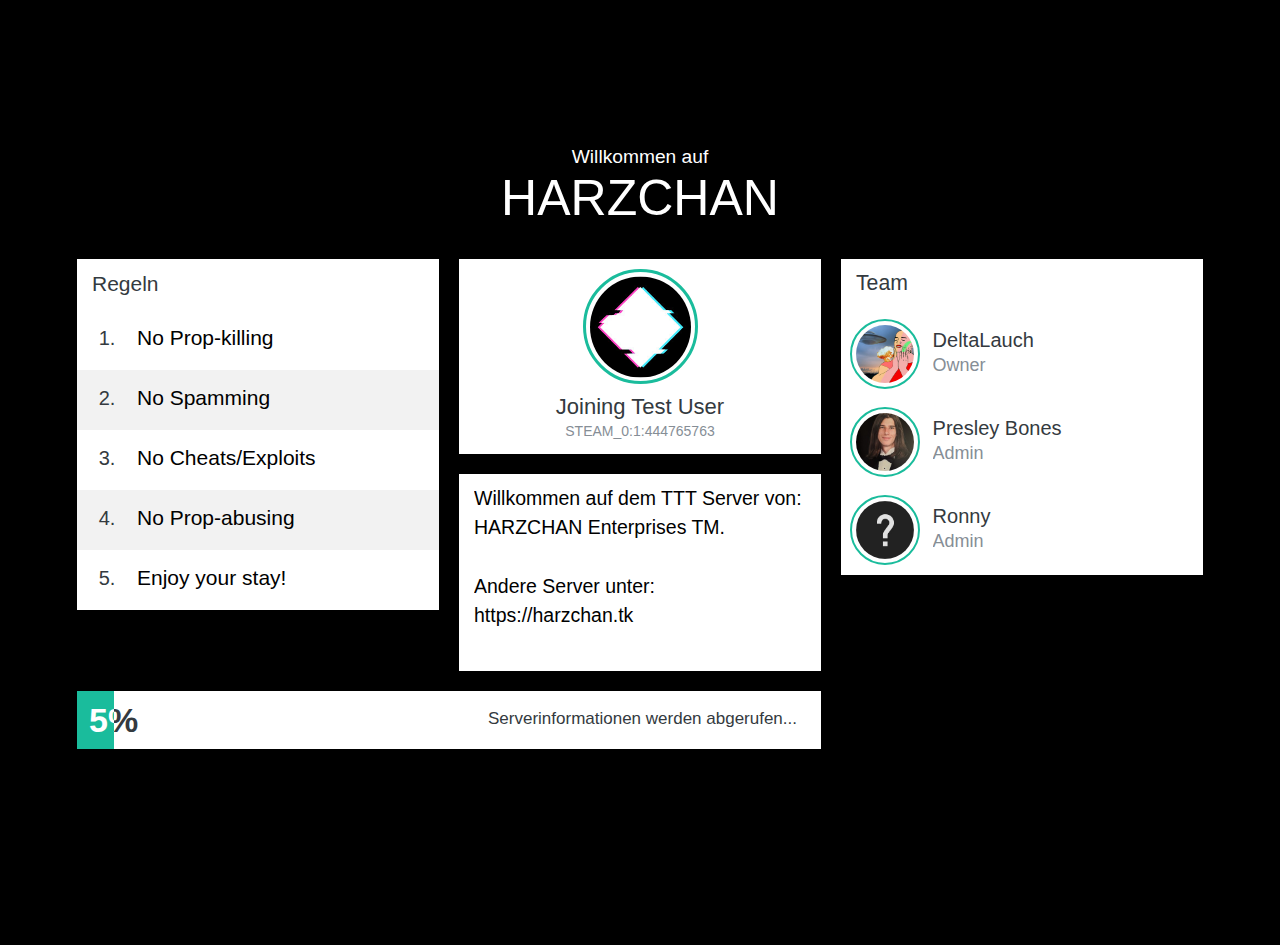
<file: loading2/index.html>
<!DOCTYPE html>
<html lang="en"><head><meta http-equiv="Content-Type" content="text/html; charset=UTF-8">
    
    <meta name="viewport" content="width=1024, initial-scale=1, shrink-to-fit=no">
    <meta name="author" content="">

    <title>HARZCHAN</title>

    <meta name="theme-color" content="#1abc9c">

    <link href="./index_files/normalize.css" rel="stylesheet">

    <link href="./index_files/bootstrap.min.css" rel="stylesheet">

    <link href="./index_files/loadingscreen-base.css" rel="stylesheet">
    
     <link href="./index_files/load.css" rel="stylesheet">

    <link rel="stylesheet" href="./index_files/all.css" integrity="sha384-/rXc/GQVaYpyDdyxK+ecHPVYJSN9bmVFBvjA/9eOB+pb3F2w2N6fc5qB9Ew5yIns" crossorigin="anonymous">

    <style>

  .text-left-layout-progress{
    padding-top: 0.6rem !important;
  }

  .text-right-layout-progress{
    padding-top: 0.6rem !important;
  }

  @media screen and (max-width: 1152px), screen and (max-height: 745px) {

  	.text-left-layout-progress{
    padding-top: 0.46rem !important;
  }

  .text-right-layout-progress{
    padding-top: 0.45rem !important;
  }

  }

  #bg, #bg img, #bg2{
    transition: 2s filter linear;
-webkit-transition: 2s -webkit-filter linear;
-moz-transition: 2s -moz-filter linear;
-ms-transition: 2s -ms-filter linear;
-o-transition: 2s -o-filter linear;
  }

    html,body{
      margin: 0;
      width: 100%;
      height: 100%;
      overflow: hidden;
    }

    body{
      background: #000;
    }


  </style>
  <link rel="preconnect" href="https://fonts.gstatic.com/">
  <link href="./index_files/css2" rel="stylesheet">
  <style>
  	.loading-screen,.now-playing-text{
  		font-family: 'Open Sans', sans-serif; font-weight: 800
  	}
  </style>

  </head>

  <body>

    <div id="loader-wrapper" style="display: none;">
      <div id="loader"></div>
  </div>

  
  	
    
        
   

	
  
    

<link href="./index_files/default.css" rel="stylesheet">
<div class="loading-screen loading-screen-demo">
      <div class="title-info">
        <h4 class="my-0 py-0" style="color: #ffffff">Willkommen auf</h4>
        <h1 class="my-0 py-0" style="color: #ffffff">HARZCHAN</h1>
      </div>
            <div class="rules-info" style="background-color: #ffffff">
        <div class="rules-info-header" style="background-color: #ffffff"><h5 class="my-0 py-0" style="color: #343a40">Regeln</h5></div>
        <div class="rules-item" style="background-color: #ffffff">
          <div class="rules-item-number">
            <h4 class="py-0 my-0" style="color: #343a40">1.</h4>
          </div>
          <div class="rules-item-text">
            <p class="lead" style="color: #000000">No Prop-killing</p>
          </div>
        </div>        <div class="rules-item rules-dark" style="background-color: #f2f2f2">
          <div class="rules-item-number">
            <h4 class="py-0 my-0" style="color: #343a40">2.</h4>
          </div>
          <div class="rules-item-text">
            <p class="lead" style="color: #000000">No Spamming</p>
          </div>
        </div>        <div class="rules-item" style="background-color: #ffffff">
          <div class="rules-item-number">
            <h4 class="py-0 my-0" style="color: #343a40">3.</h4>
          </div>
          <div class="rules-item-text">
            <p class="lead" style="color: #000000">No Cheats/Exploits</p>
          </div>
        </div>        <div class="rules-item rules-dark" style="background-color: #f2f2f2">
          <div class="rules-item-number">
            <h4 class="py-0 my-0" style="color: #343a40">4.</h4>
          </div>
          <div class="rules-item-text">
            <p class="lead" style="color: #000000">No Prop-abusing</p>
          </div>
        </div>        <div class="rules-item" style="background-color: #ffffff">
          <div class="rules-item-number">
            <h4 class="py-0 my-0" style="color: #343a40">5.</h4>
          </div>
          <div class="rules-item-text">
            <p class="lead" style="color: #000000">Enjoy your stay!</p>
          </div>
        </div>                </div>        <div class="user-info" style="background-color: #ffffff">
          <div class="user-info-img" style="border-color: #1abc9c">
            <img src="./index_files/b301117db48b92b032bb29b273f05533fa7ae7c8_full.jpg">
        </div>
          <div class="user-info-text">
            <h4 class="mb-0" style="color: #343a40">Joining Test User</h4>
            <p class="lead text-black my-0 pb-0" style="color: #868e96 !important">STEAM_0:1:444765763</p>
          </div>
        </div><div class="description-info" style="background-color: #ffffff">
          <p class="lead mb-0 pb-0" style="color: #000000">Willkommen auf dem TTT Server von:<br>
HARZCHAN Enterprises TM.<br>
<br>
Andere Server unter: https://harzchan.tk</p>
        </div>
                <div class="staff-info" style="background-color: #ffffff">
          <div class="staff-info-header" style="background-color: #ffffff"><h5 class="my-0 py-0" style="color: #343a40">Team</h5></div>
          <div class="staff-item" style="background-color: #ffffff">
          <div class="staff-item-img" style="border-color: #1abc9c">
            <img src="./index_files/b933eb3eb944c2f14dd779f1c4530917249af98a_full.jpg">
          </div>
          <div class="staff-item-text">
            <h4 class="my-0 py-0" style="color: #343a40">DeltaLauch</h4>
            <p class="lead" style="color: #868e96">Owner</p>
          </div>
        </div>        <div class="staff-item" style="background-color: #ffffff">
          <div class="staff-item-img" style="border-color: #1abc9c">
            <img src="./index_files/789ff799d8e8e90083caa41e528eea005d0089fb_full.jpg">
          </div>
          <div class="staff-item-text">
            <h4 class="my-0 py-0" style="color: #343a40">Presley Bones</h4>
            <p class="lead" style="color: #868e96">Admin</p>
          </div>
        </div>        <div class="staff-item" style="background-color: #ffffff">
          <div class="staff-item-img" style="border-color: #1abc9c">
            <img src="./index_files/fef49e7fa7e1997310d705b2a6158ff8dc1cdfeb_full.jpg">
          </div>
          <div class="staff-item-text">
            <h4 class="my-0 py-0" style="color: #343a40">Ronny</h4>
            <p class="lead" style="color: #868e96">Admin</p>
          </div>
        </div>
                </div>          <div class="progress-bar-n text-left" style="background-color: #ffffff">
        <h2 class="text-left-layout-progress" style="margin: 0; line-height: 1 !important; color: #343a40"><div style="display: inline-block;font-weight:600;padding-top: 2px;"><span id="percent">80</span>%</div><span class="progresstext text-right-layout-progress" id="progresstext">Workshop vollständig</span></h2>
          <div class="progress-bar-n-inner" id="progress-bar" style="background-color: rgb(26, 188, 156); width: 80%;"><div style="display: inline-block;"><h2 class="text-left-layout-progress" style="margin: 0; line-height: 1 !important; color: #ffffff"><div style="overflow: visible;display: inline-block;white-space: nowrap;font-weight:600; padding-top: 2px;"><span id="percent-loaded">80</span>%</div><span class="progresstext text-right-layout-progress" id="progresstext-loaded">Workshop vollständig</span></h2></div></div>
        </div>
              </div>
      <div style="background-size: cover; margin: 0px; padding: 0px; position: absolute; left: -5%; width: 110%; height: 110%; top: -5%; background-image: url(&quot;https://i.imgur.com/G8P8uMC.png&quot;); opacity: 0; filter: blur(8px);" id="bg">
      </div> 

      <div style="background-size: cover; margin: 0px; padding: 0px; position: absolute; left: -5%; width: 110%; height: 110%; top: -5%; background-image: url(&quot;https://i.imgur.com/G8P8uMC.png&quot;); background-repeat: no-repeat; filter: blur(8px);" id="bg2">
      </div>

    <script src="./index_files/jquery.min.js.Download"></script>

    <script type="text/javascript">
    $(document).ready(function(){
        $( "#loader-wrapper" ).fadeOut( "slow" );
      });
    $(function () {
  $("[data-toggle=popover]").popover({html:true})
  $("#upgrade-pro").popover('show')

})
  </script>

    <script type="text/javascript">

   document.getElementById("percent").innerHTML = "5";
   document.getElementById("percent-loaded").innerHTML = "5";

   $('#progress-bar').css({ "width" : "5%"});

   document.getElementById("progresstext").innerHTML = "Serverinformationen werden abgerufen...";
   document.getElementById("progresstext-loaded").innerHTML = "Serverinformationen werden abgerufen...";
</script>

      <script type="text/javascript">

        var bguse = ["https:\/\/i.imgur.com\/G8P8uMC.png"                ];
      </script>

           <script>
    	//Change Progress
	$(document).ready(function(){
	
	for (let progress = 0; progress < 11; progress++) {
		setTimeout( function timer(){
	
	if(progress == 1){


      var blurinit = false;
      if(blurinit == false){
        $('#bg, #bg2').css('filter','blur(8px)');
        $('#bg, #bg2').css('-webkit-filter','blur(8px)');
        blurinit = true;
      }

  
      
	$("#progress-bar").animate({width: '10%'});
	
	$('#percent').each(function() {
  var $this = $(this),
      countTo = 10;
  
  $({ countNum: $this.text()}).animate({
    countNum: countTo
  },

  {

    duration: 300,
    easing:'linear',
    step: function() {
      $this.text(Math.floor(this.countNum));
    },
    complete: function() {
      $this.text(this.countNum);
      //alert('finished');
    }

  });  
});
	
	}
	
	if(progress == 2){
		
	$("#progresstext").text("Addons werden geladen");
	$("#progress-bar").animate({width: '20%'});
	
	
	$('#percent').each(function() {
  var $this = $(this),
      countTo = 20;
  
  $({ countNum: $this.text()}).animate({
    countNum: countTo
  },

  {

    duration: 300,
    easing:'linear',
    step: function() {
      $this.text(Math.floor(this.countNum));
    },
    complete: function() {
      $this.text(this.countNum);
      //alert('finished');
    }

  });  
});
	
	}
	
	if(progress == 3){
	
	$("#progress-bar").animate({width: '30%'});
	
	
	$('#percent').each(function() {
  var $this = $(this),
      countTo = 30;
  
  $({ countNum: $this.text()}).animate({
    countNum: countTo
  },

  {

    duration: 300,
    easing:'linear',
    step: function() {
      $this.text(Math.floor(this.countNum));
    },
    complete: function() {
      $this.text(this.countNum);
      //alert('finished');
    }

  });  
});
	
	}
	
	if(progress == 4){
	
	$("#progress-bar").animate({width: '40%'});
	
	
	$('#percent').each(function() {
  var $this = $(this),
      countTo = 40;
  
  $({ countNum: $this.text()}).animate({
    countNum: countTo
  },

  {

    duration: 300,
    easing:'linear',
    step: function() {
      $this.text(Math.floor(this.countNum));
    },
    complete: function() {
      $this.text(this.countNum);
      //alert('finished');
    }

  });  
});
	
	}
	
	if(progress == 5){
	
	$("#progress-bar").animate({width: '50%'});
	
	
	$('#percent').each(function() {
  var $this = $(this),
      countTo = 50;
  
  $({ countNum: $this.text()}).animate({
    countNum: countTo
  },

  {

    duration: 300,
    easing:'linear',
    step: function() {
      $this.text(Math.floor(this.countNum));
    },
    complete: function() {
      $this.text(this.countNum);
      //alert('finished');
    }

  });  
});
	
	}
	/*
	if(progress == 6){
	
	$("#progresstext").text('Workshop complete');
	$("#progress-bar").animate({width: '60%'});
	
	
	$('#percent').each(function() {
  var $this = $(this),
      countTo = 60;
  
  $({ countNum: $this.text()}).animate({
    countNum: countTo
  },

  {

    duration: 300,
    easing:'linear',
    step: function() {
      $this.text(Math.floor(this.countNum));
    },
    complete: function() {
      $this.text(this.countNum);
      //alert('finished');
    }

  });  
});
	
	} */
	
	if(progress == 6){
		
	$("#progresstext").text("Workshop vollst\u00e4ndig");
	$("#progress-bar").animate({width: '70%'});
	
	
	$('#percent').each(function() {
  var $this = $(this),
      countTo = 70;
  
  $({ countNum: $this.text()}).animate({
    countNum: countTo
  },

  {

    duration: 300,
    easing:'linear',
    step: function() {
      $this.text(Math.floor(this.countNum));
    },
    complete: function() {
      $this.text(this.countNum);
      //alert('finished');
    }

  });  
});
	
	}
	
	if(progress == 8){
	
	$("#progress-bar").animate({width: '80%'});
	
	
	$('#percent').each(function() {
  var $this = $(this),
      countTo = 80;
  
  $({ countNum: $this.text()}).animate({
    countNum: countTo
  },

  {

    duration: 300,
    easing:'linear',
    step: function() {
      $this.text(Math.floor(this.countNum));
    },
    complete: function() {
      $this.text(this.countNum);
      //alert('finished');
    }

  });  
});
	
	}
	
	if(progress == 9){
		
	$("#progresstext").text("Sende Spielerinformationen...");
	$("#progress-bar").animate({width: '90%'});
	
	
	$('#percent').each(function() {
  var $this = $(this),
      countTo = 90;
  
  $({ countNum: $this.text()}).animate({
    countNum: countTo
  },

  {

    duration: 300,
    easing:'linear',
    step: function() {
      $this.text(Math.floor(this.countNum));
    },
    complete: function() {
      $this.text(this.countNum);
      //alert('finished');
    }

  });  
});
	
	}
	
	if(progress == 10){
	
	$("#progress-bar").animate({width: '100%'});
	
	
	$('#percent').each(function() {
  var $this = $(this),
      countTo = 100;
  
  $({ countNum: $this.text()}).animate({
    countNum: countTo
  },

  {

    duration: 300,
    easing:'linear',
    step: function() {
      $this.text(Math.floor(this.countNum));
    },
    complete: function() {
      $this.text(this.countNum);
      //alert('finished');
    }

  });  
});
	
	}


	if(progress == 1){
	
	$('#percent-loaded').each(function() {
  var $this = $(this),
      countTo = 10;
  
  $({ countNum: $this.text()}).animate({
    countNum: countTo
  },

  {

    duration: 300,
    easing:'linear',
    step: function() {
      $this.text(Math.floor(this.countNum));
    },
    complete: function() {
      $this.text(this.countNum);
      //alert('finished');
    }

  });  
});
	
	}
	
	if(progress == 2){
		
	$("#progresstext-loaded").text("Addons werden geladen");
	
	
	$('#percent-loaded').each(function() {
  var $this = $(this),
      countTo = 20;
  
  $({ countNum: $this.text()}).animate({
    countNum: countTo
  },

  {

    duration: 300,
    easing:'linear',
    step: function() {
      $this.text(Math.floor(this.countNum));
    },
    complete: function() {
      $this.text(this.countNum);
      //alert('finished');
    }

  });  
});
	
	}
	
	if(progress == 3){
	
	
	
	$('#percent-loaded').each(function() {
  var $this = $(this),
      countTo = 30;
  
  $({ countNum: $this.text()}).animate({
    countNum: countTo
  },

  {

    duration: 300,
    easing:'linear',
    step: function() {
      $this.text(Math.floor(this.countNum));
    },
    complete: function() {
      $this.text(this.countNum);
      //alert('finished');
    }

  });  
});
	
	}
	
	if(progress == 4){
	
	
	
	$('#percent-loaded').each(function() {
  var $this = $(this),
      countTo = 40;
  
  $({ countNum: $this.text()}).animate({
    countNum: countTo
  },

  {

    duration: 300,
    easing:'linear',
    step: function() {
      $this.text(Math.floor(this.countNum));
    },
    complete: function() {
      $this.text(this.countNum);
      //alert('finished');
    }

  });  
});
	
	}
	
	if(progress == 5){
	
	
	
	$('#percent-loaded').each(function() {
  var $this = $(this),
      countTo = 50;
  
  $({ countNum: $this.text()}).animate({
    countNum: countTo
  },

  {

    duration: 300,
    easing:'linear',
    step: function() {
      $this.text(Math.floor(this.countNum));
    },
    complete: function() {
      $this.text(this.countNum);
      //alert('finished');
    }

  });  
});
	
	}
	/*
	if(progress == 6){
	
	$("#progresstext").text('Workshop complete');
	$("#progress-bar").animate({width: '60%'});
	
	
	$('#percent').each(function() {
  var $this = $(this),
      countTo = 60;
  
  $({ countNum: $this.text()}).animate({
    countNum: countTo
  },

  {

    duration: 300,
    easing:'linear',
    step: function() {
      $this.text(Math.floor(this.countNum));
    },
    complete: function() {
      $this.text(this.countNum);
      //alert('finished');
    }

  });  
});
	
	} */
	
	if(progress == 6){
		
	$("#progresstext-loaded").text("Workshop vollst\u00e4ndig");
	
	
	$('#percent-loaded').each(function() {
  var $this = $(this),
      countTo = 70;
  
  $({ countNum: $this.text()}).animate({
    countNum: countTo
  },

  {

    duration: 300,
    easing:'linear',
    step: function() {
      $this.text(Math.floor(this.countNum));
    },
    complete: function() {
      $this.text(this.countNum);
      //alert('finished');
    }

  });  
});
	
	}
	
	if(progress == 8){
	
	
	
	$('#percent-loaded').each(function() {
  var $this = $(this),
      countTo = 80;
  
  $({ countNum: $this.text()}).animate({
    countNum: countTo
  },

  {

    duration: 300,
    easing:'linear',
    step: function() {
      $this.text(Math.floor(this.countNum));
    },
    complete: function() {
      $this.text(this.countNum);
      //alert('finished');
    }

  });  
});
	
	}
	
	if(progress == 9){
		
	$("#progresstext-loaded").text("Sende Spielerinformationen...");
	
	
	$('#percent-loaded').each(function() {
  var $this = $(this),
      countTo = 90;
  
  $({ countNum: $this.text()}).animate({
    countNum: countTo
  },

  {

    duration: 300,
    easing:'linear',
    step: function() {
      $this.text(Math.floor(this.countNum));
    },
    complete: function() {
      $this.text(this.countNum);
      //alert('finished');
    }

  });  
});
	
	}
	
	if(progress == 10){
	
	
	
	$('#percent-loaded').each(function() {
  var $this = $(this),
      countTo = 100;
  
  $({ countNum: $this.text()}).animate({
    countNum: countTo
  },

  {

    duration: 300,
    easing:'linear',
    step: function() {
      $this.text(Math.floor(this.countNum));
    },
    complete: function() {
      $this.text(this.countNum);
      //alert('finished');
    }

  });  
});
	
	}

	}, progress*2000 );
	} 

});


    </script>

    <script>
		//showDemo();
    $("#showDemo").fadeOut(0);
		function showDemo(){
			$("#showDemo").fadeIn(2000);
			setTimeout(function(){
				$("#showDemo").fadeOut(2000);
				setTimeout(showDemo, 4000);
			}, 4000);
		}
	</script>

      <script src="./index_files/background-cycle.js.Download"></script>

    <script src="./index_files/bootstrap.bundle.min.js.Download"></script>
</file>
<file: loading2/index_files/loadingscreen-base.css>
*{
  outline: none;
  word-wrap: break-word;
}

@import url('https://fonts.googleapis.com/css?family=Roboto:300');

#bg. #bg2 {
  background: #000 none 50% / cover no-repeat;
  -webkit-background-size: cover;
  -moz-background-size: cover;
  -o-background-size: cover;
  background-size: cover;
  background-repeat: no-repeat;
  background-attachment: fixed;
  background-position: center;
}
#bg {
  top: 0;
  left: 0;
  width: 100%;
  height: 100%;
  -webkit-background-size: cover;
  -moz-background-size: cover;
  -o-background-size: cover;
  background-size: cover;
  position: fixed;
  width: 100%;
  position: absolute;
  z-index: 0;
}
#bg img {
  position: absolute;
  top: 0;
  left: 0;
  right: 0;
  bottom: 0;
  margin: auto;
}
#bg2 {
  top: 0;
  left: 0;
  width: 100%;
  height: 100%;
  -webkit-background-size: cover;
  -moz-background-size: cover;
  -o-background-size: cover;
  background-size: cover;
  position: fixed;
  width: 100%;
  position: absolute;
  z-index: -1;
}


.powered-by{
  position: fixed;
  z-index: 9999;
  bottom: 0;
  left: 30px;
  background: #fff;
  opacity: 0.8;
  z-index: 12;
  border-radius: 7px 7px 0 0;
}
.powered-by > a > img{
  height: 35px;
}
.now-playing{
  position: absolute;
  top: 5px;
  left: 5px;
  background: #fff;
  z-index: 12;
  padding: 5px 15px 5px 10px;
  box-shadow: 0 4px 8px 0 rgba(0, 0, 0, 0.2), 0 6px 20px 0 rgba(0, 0, 0, 0.19);
}
.now-playing > div > label {
  color: #000;
  font-size: 15px;
  font-family: 'Roboto', sans-serif;
}
.now-playing > div > h5 {
  font-size: 21px;
  margin-top: -5px;
}
.now-playing-icon {
  font-size: 16px;
  padding: 8px;
  display: inline-block;
}
.now-playing-text{
  display: inline-block;
  vertical-align: top;
}
.right-bar{
  position: fixed;
  z-index: 9999;
  top: 0;
  right: 30px;
  background: #fff;
  opacity: 0.8;
  z-index: 12;
  border-radius: 0 0 7px 7px;
  padding: 5px 5px 0 5px;
}

@media screen and (max-width: 1152px), screen and (max-height: 745px) {
.powered-by{
    left: 23px;
  }
  .powered-by > a > img{
    height: 23px;
  }
  .now-playing > div > label {
    font-size: 12px;
  }
  .now-playing > div > h5 {
    font-size: 16px;
    margin-top: -4px;
  }
  .now-playing-icon {
    font-size: 12px;
    padding: 7px;
  }
  .now-playing-text{
    margin-top: -5px;
  }

  .right-bar{
    right: 23px;
  }
}
</file>
<file: loading2/index_files/load.css>
#loader-wrapper {
    position: fixed;
    top: 0;
    left: 0;
    width: 100%;
    height: 100%;
    z-index: 2000;
    background: #fff;
}
#loader {
    display: block;
    position: relative;
    left: 50%;
    top: 50%;
    width: 150px;
    height: 150px;
    margin: -75px 0 0 -75px;
    border-radius: 50%;
    border: 3px solid transparent;
    border-top-color: #3498db;
    -webkit-animation: spin 2s linear infinite; /* Chrome, Opera 15+, Safari 5+ */
    animation: spin 2s linear infinite; /* Chrome, Firefox 16+, IE 10+, Opera */
}
 
#loader:before {
    content: "";
    position: absolute;
    top: 5px;
    left: 5px;
    right: 5px;
    bottom: 5px;
    border-radius: 50%;
    border: 3px solid transparent;
    border-top-color: #e74c3c;
    -webkit-animation: spin 3s linear infinite; /* Chrome, Opera 15+, Safari 5+ */
      animation: spin 3s linear infinite; /* Chrome, Firefox 16+, IE 10+, Opera */
}
 
#loader:after {
    content: "";
    position: absolute;
    top: 15px;
    left: 15px;
    right: 15px;
    bottom: 15px;
    border-radius: 50%;
    border: 3px solid transparent;
    border-top-color: #f9c922;
    -webkit-animation: spin 1.5s linear infinite; /* Chrome, Opera 15+, Safari 5+ */
      animation: spin 1.5s linear infinite; /* Chrome, Firefox 16+, IE 10+, Opera */
}
 
@-webkit-keyframes spin {
    0%   {
        -webkit-transform: rotate(0deg);  /* Chrome, Opera 15+, Safari 3.1+ */
        -ms-transform: rotate(0deg);  /* IE 9 */
        transform: rotate(0deg);  /* Firefox 16+, IE 10+, Opera */
    }
    100% {
        -webkit-transform: rotate(360deg);  /* Chrome, Opera 15+, Safari 3.1+ */
        -ms-transform: rotate(360deg);  /* IE 9 */
        transform: rotate(360deg);  /* Firefox 16+, IE 10+, Opera */
    }
}
@keyframes spin {
    0%   {
        -webkit-transform: rotate(0deg);  /* Chrome, Opera 15+, Safari 3.1+ */
        -ms-transform: rotate(0deg);  /* IE 9 */
        transform: rotate(0deg);  /* Firefox 16+, IE 10+, Opera */
    }
    100% {
        -webkit-transform: rotate(360deg);  /* Chrome, Opera 15+, Safari 3.1+ */
        -ms-transform: rotate(360deg);  /* IE 9 */
        transform: rotate(360deg);  /* Firefox 16+, IE 10+, Opera */
    }
}
</file>
<file: loading2/index_files/default.css>
@import url('https://fonts.googleapis.com/css?family=Roboto:300');

.loading-screen{
  width: 1146px;
  height: 683px;
  position: absolute;
  top: 50%;
  left: 50%;
  -webkit-transform: translate(-50%, -50%);
  transform: translate(-50%, -50%);
  z-index: 11;
}
.loading-screen-demo{
  height: 610px;
}
.title-info{
  display: block;
  text-align: center;
  height: 96px;
  margin-bottom: 18px;
}
.title-info > h4 {
  text-shadow: 1px 1px 1px #000000;
  font-weight: 300;
}
.title-info > h1 {
  text-shadow: 1px 1px 1px #000000;
  font-size: 50px;
  white-space: nowrap;
  overflow: hidden;
  text-overflow: ellipsis;
  padding: 0 8px 13px 8px !important;
}
.user-info{
  display: inline-block;
  text-align: center;
  position: absolute;
  padding: 10px 10px;
  left: 382px;
  width: 362px;
  margin: 0 10px 0px 10px;
  height: 195px;
  overflow: hidden;
  box-shadow: 0 4px 8px 0 rgba(0, 0, 0, 0.2), 0 6px 20px 0 rgba(0, 0, 0, 0.19);
}
.user-info-img{
  display: inline-block;
  border-radius: 50%;
  height: 115px;
  width: 115px;
  border: 3px solid #4286f4;
}
.user-info-img > img{
  position: relative;
  top: 50%;
  -webkit-transform: translateY(-50%);
  transform: translateY(-50%);
  border-radius: 50%;
  width: 101px;
  height: 101px;
}
.user-info-text{
  padding: 10px 10px 0 10px;
}
.user-info-text > h4{
  font-size: 22px;
  font-weight: 400;
  white-space: nowrap;
  overflow: hidden;
  text-overflow: ellipsis;
  padding-bottom: 1px;
}
.user-info-text > p {
  font-size: 14px;
  font-weight: 400;
}
.description-info{
  margin: 20px 10px;
  position: absolute;
  vertical-align: top;
  display: inline-block;
  left: 382px;
  padding: 10px 15px;
  width: 362px;
  height: 197px;
  top: 309px;
  overflow: hidden;
  box-shadow: 0 4px 8px 0 rgba(0, 0, 0, 0.2), 0 6px 20px 0 rgba(0, 0, 0, 0.19);
}
.description-info > p {
  color: #000;
  font-size: 19.5px;
  overflow: hidden;
  font-weight: 300;
  max-height: 175px;
}
.rules-info{
  display: inline-block;
  vertical-align: top;
  width: 362px;
  margin: 0 10px;
  float: left;
  box-shadow: 0 4px 8px 0 rgba(0, 0, 0, 0.2), 0 6px 20px 0 rgba(0, 0, 0, 0.19);
  overflow: hidden;
}
.rules-info-header{
  padding: 12px 15px 14px 15px;
  margin-bottom: 0px;
}
.rules-info-header > h5 {
  font-size: 21px;
}
.rules-item{
  height: 60px;
  border: 0;
}
.rules-item-number{
  display: inline-block;
  height: 60px;
  width: 60px;
  text-align: center;
  padding-top: 16px;
  float: left;
}
.rules-item-number > h4{
  font-size: 20px;
}
.rules-dark{
  background-color: #f2f2f2;
}
.rules-item-text{
  display: inline-block;
  line-height: 56px;
  width: 302px;
  padding: 0 10px 0 0;
}
.rules-item-text > p{
  white-space: nowrap;
  overflow: hidden;
  font-size: 21px;
  font-weight: 300;
  color: #000;
  text-overflow: ellipsis;
}
.staff-info{
  display: inline-block;
  position: absolute;
  left: 764px;
  width: 362px;
  margin: 0 10px;
  top: 114px;
  float: right;
  box-shadow: 0 4px 8px 0 rgba(0, 0, 0, 0.2), 0 6px 20px 0 rgba(0, 0, 0, 0.19);
  overflow: hidden;
}
.staff-info-header{
  padding: 12px 15px 14px 15px;
  margin-bottom: 0px;
}
.staff-info-header > h5 {
  font-size: 21.26px;
}
.staff-item{
  height: 88px;
}
.staff-item-img{
  display: inline-block;
  height: 70px;
  width: 70px;
  text-align: center;
  border-radius: 50%;
  border: 2px solid #4286f4;
  float: left;
  margin: 8.8px;
}
.staff-item-img > img{
  position: relative;
  top: 50%;
  -webkit-transform: translateY(-50%);
  transform: translateY(-50%);
  border-radius: 50%;
  height: 58px;
  width: 58px;
}
.staff-item-text{
  display: inline-block;
  width: 252px;
  padding: 17px 8px 0 4px;
}
.staff-item-text > h4{
  font-weight: 400;
  font-size: 20px;
  padding-bottom: 10px !important;
  white-space: nowrap;
  overflow: hidden;
  text-overflow: ellipsis;
}
.staff-item-text > p{
  margin-top: -10px !important;
  font-size: 18px;
  white-space: nowrap;
  overflow: hidden;
  text-overflow: ellipsis;
}
.progress-bar-n{
  display: inline-block;
  position: absolute;
  left: 0;
  float: left;
  width: 744px;
  height: 58px;
  top: 526px;
  margin: 20px 10px 0 10px;
  box-shadow: 0 4px 8px 0 rgba(0, 0, 0, 0.2), 0 6px 20px 0 rgba(0, 0, 0, 0.19);
  overflow: hidden;
}
.progress-bar-n-no-rules-staff{
  left: 201px;
  margin-left: 0;
}
.progress-bar-n > h2{
  padding: 6px 12px;
  position: absolute;
  width: 100%;
  font-size: 34px;
}
.progress-bar-n > h2 > .progresstext {
  padding: 12px 12px;
  font-size: 17px;
  float: right;
}
.progress-bar-n-inner{
  position: absolute;
  background-color: #4286f4;
  width: 5%;
  height: 58px;
  display: inline-block;
  overflow: hidden;
}
.progress-bar-n-inner > div{
  width: 744px;
  position: absolute;
}
.progress-bar-n-inner > div > h2{
  padding: 6px 12px;
  position: absolute;
  width: 100%;
  font-size: 34px;
}
.progress-bar-n-inner > div > h2 > .progresstext{
  padding: 12px 12px;
  font-size: 17px;
  float: right;
}
.display-ad{
  display: inline-block;
  position: absolute;
  left: 0;
  float: left;
  width: 1126px;
  height: auto;
  top: 604px;
  margin: 20px 10px 0 10px;
  overflow: hidden;
  max-width: auto;
  max-height: auto;
}
.display-ad-no-rules-staff{
  left: 201px;
  margin-left: 0;
  width: 744px;
}
@media screen and (max-width: 1152px), screen and (max-height: 745px) {
  .loading-screen{
    width: 882px;
    height: 568px;
  }
  .loading-screen-demo{
    height: 469px;
  }
  .title-info{
    height: 74px;
    margin-bottom: 14px;
  }
  .title-info > h1 {
    font-size: 38px;
  }
  .user-info{
    left: 294px;
    padding: 8px 8px;
    width: 279px;
    margin: 0 8px;
    height: 150px;
  }
  .user-info-img{
    height: 88px;
    width: 88px;
    border: 2px solid #4286f4;
  }
  .user-info-img > img{
    width: 76px;
    height: 76px;
  }
  .user-info-text{
    padding: 8px 8px 0 8px;
  }
  .user-info-text > h4{
    font-size: 17px;
  }
  .user-info-text > p {
    font-size: 11px;
  }
  .description-info{
    left: 294px;
    padding: 8px 12px;
    width: 279px;
    top: 238px;
    margin: 15px 7px;
    height: 150px;
  }
  .description-info > p {
    font-size: 15px;
    max-height: 135px;
  }
  .rules-info{
    width: 279px;
    margin: 0 7.6px;
  }
  .rules-info-header{
    padding: 9px 12px 10px 12px;
  }
  .rules-info-header > h5 {
    font-size: 16px;
  }
  .rules-item{
    height: 46px;
  }
  .rules-item-number{
    height: 46px;
    width: 46px;
    padding-top: 13px;
  }
  .rules-item-number > h4{
    font-size: 15px;
  }
  .rules-item-text{
    line-height: 43px;
    width: 232px;
    padding: 0 8px 0 0;
  }
  .rules-item-text > p{
    font-size: 16px;
  }
  .staff-info{
    left: 588px;
    width: 279px;
    margin: 0 8px;
    top: 88px;
  }
  .staff-info-header{
    padding: 9px 12px 10px 12px;
  }
  .staff-info-header > h5 {
    font-size: 16px;
  }
  .staff-item{
    height: 67px;
  }
  .staff-item-img{
    height: 54px;
    width: 54px;
    float: left;
    border: 2px solid #2ecc71;
    margin: 6px;
  }
  .staff-item-img > img{
    height: 42px;
    width: 42px;
  }
  .staff-item-text{
    width: 194px;
    padding: 13px 7px 0 3px;
  }
  .staff-item-text > h4{
    font-size: 15px;
  }
  .staff-item-text > p{
    font-size: 14px;
  }
  .progress-bar-n{
    width: 573px;
    height: 45px;
    top: 402px;
    margin: 15px 8px 0 8px;
  }
  .progress-bar-n-no-rules-staff{
    left: 155px;
    margin-left: 0;
  }
  .progress-bar-n > h2{
    padding: 5px 9px;
    font-size: 26px;
  }
  .progress-bar-n > h2 > .progresstext{
    padding: 9px 9px;
    font-size: 13px;
  }
  .progress-bar-n-inner{
    height: 58px;
  }
  .progress-bar-n-inner > div{
    width: 573px;
    position: absolute;
  }
  .progress-bar-n-inner > div > h2{
    padding: 5px 9px;
    font-size: 26px;
  }
  .progress-bar-n-inner > div > h2 > .progresstext{
    padding: 9px 9px;
    font-size: 13px;
  }
  .display-ad{
    top: 462px;
    margin: 15px 8px 0 8px;
    width: 862px;
  }
  .display-ad-no-rules-staff{
    left: 155px;
    margin-left: 0;
    width: 573px;
  }
}
</file>
